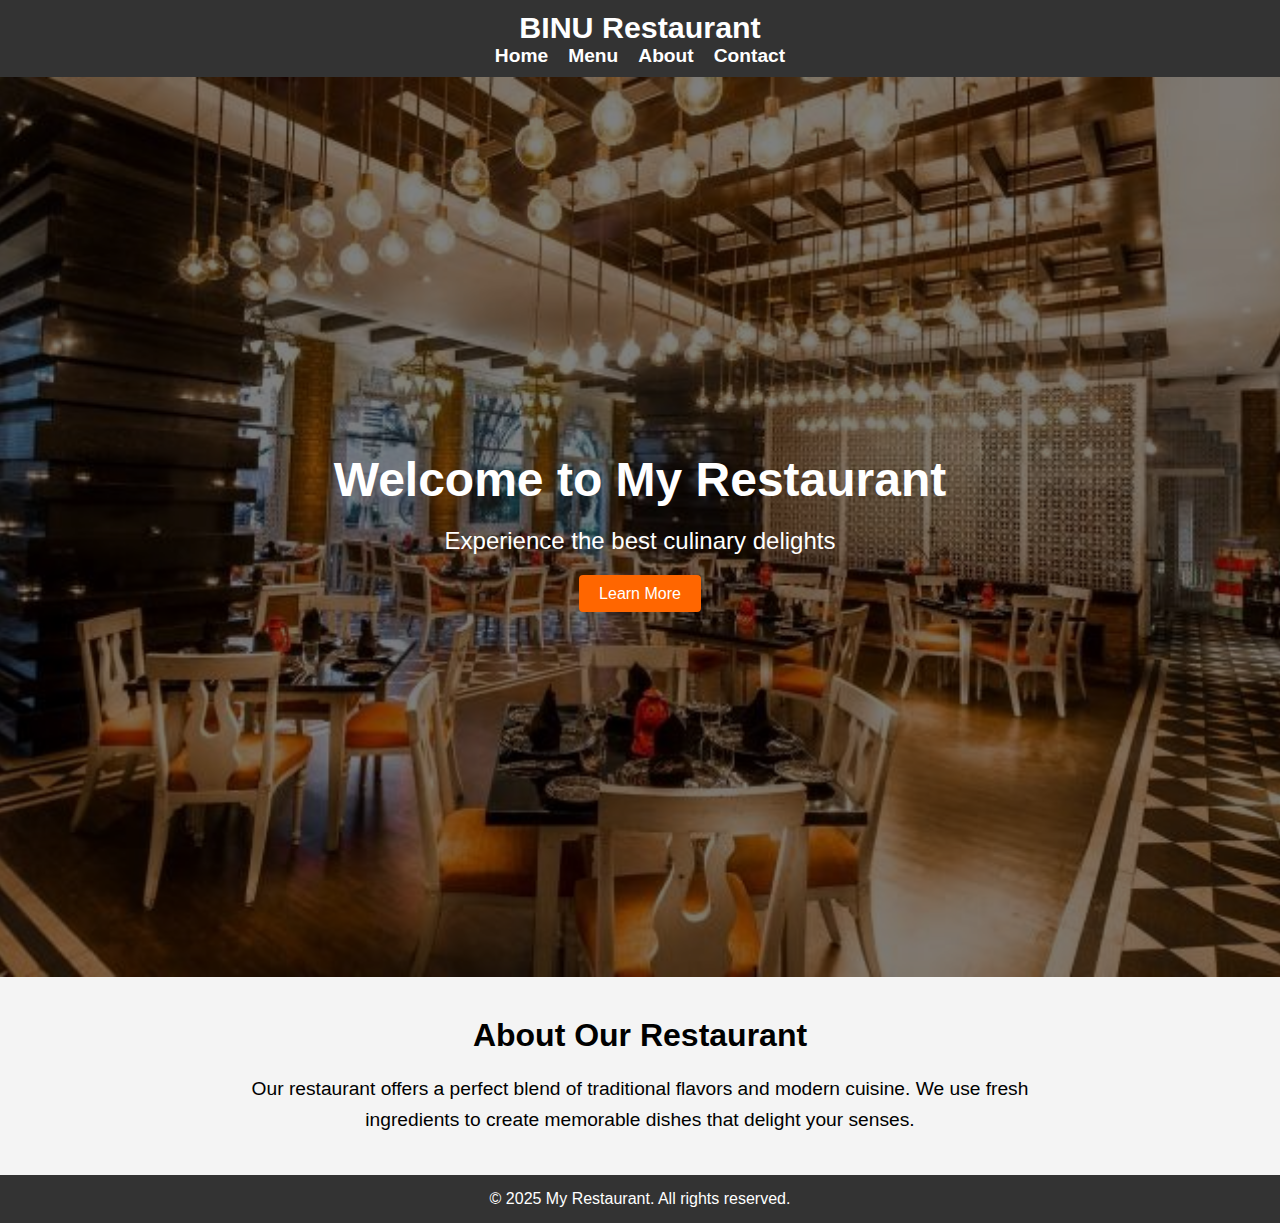
<file: index.html>
<!DOCTYPE html>
<html lang="en">
<head>
  <meta charset="UTF-8">
  <meta name="viewport" content="width=device-width, initial-scale=1.0">
  <title>MY Restaurant - Home</title>
  <style>
    /* Global Styles */
    * {
      margin: 0;
      padding: 0;
      box-sizing: border-box;
    }
    body {
      font-family: Arial, sans-serif;
    }
    
    /* Navbar */
    header {
      background-color: #333;
      color: #fff;
      padding: 10px;
      text-align: center;
    }
    header h1 {
      font-size: 1.9em;
    }
    
    /* Navbar links styles */
    nav ul {
      list-style-type: none;
      display: flex;               /* Use flexbox for alignment */
      justify-content: center;     /* Center the nav items */
      gap: 20px;                   /* Space between the links */
    }
    nav ul li {
      font-weight: bold;           /* Make the text bold */
    }
    nav ul li a {
      text-decoration: none;       /* Remove underline */
      color: white;                /* Set text color to white */
      font-size: 1.2em;            /* Adjust font size */
      transition: color 0.3s ease; /* Smooth transition for hover effect */
    }
    nav ul li a:hover {
      color: #ff6600;              /* Change color on hover */
    }
    
    /* Hero Section */
    .hero {
      position: relative;
      height: 100vh;
      background: url('hero-bg.jpg') no-repeat center center/cover;
      display: flex;
      align-items: center;
      justify-content: center;
      color: #fff;
    }
    /* Overlay for better text visibility */
    .hero::before {
      content: "";
      position: absolute;
      top: 0;
      left: 0;
      width: 100%;
      height: 100%;
      background-color: rgba(0, 0, 0, 0.5);
    }
    .hero-content {
      position: relative;
      text-align: center;
      z-index: 1;
    }
    .hero-content h1 {
      font-size: 3em;
      margin-bottom: 20px;
    }
    .hero-content p {
      font-size: 1.5em;
      margin-bottom: 30px;
    }
    .btn {
      background-color: #ff6600;
      color: #fff;
      padding: 10px 20px;
      text-decoration: none;
      border-radius: 4px;
      transition: background-color 0.5s;
    }
    /* .btn:hover ka matlab hai ki jab mouse button ke upar hover karega, tab background color change ho jayega */
    .btn:hover {
      background-color: #e65c00;
    }
    
    /* Introduction Section */
    .intro {
      padding: 40px 20px;
      text-align: center;
      background-color: #f4f4f4;
    }
    .intro h2 {
      font-size: 2em;
      margin-bottom: 20px;
    }
    .intro p {
      font-size: 1.2em;
      line-height: 1.6;
      max-width: 800px;
      margin: auto;
    }
    
    /* Footer */
    footer {
      background-color: #333;
      color: #fff;
      text-align: center;
      padding: 15px;
    }
  </style>
</head>
<body>
  <!-- Navbar -->
  <header>
    <h1>BINU Restaurant</h1>
    <nav>
      <ul>
        <li><a href="index.html">Home</a></li>
        <li><a href="menu.html">Menu</a></li>
        <li><a href="about.html">About</a></li>
        <li><a href="contact.html">Contact</a></li>
      </ul>
    </nav>
  </header>

  <!-- Hero Section -->
  <section class="hero">
    <div class="hero-content">
      <h1>Welcome to My Restaurant</h1>
      <p>Experience the best culinary delights</p>
      <a href="#intro" class="btn">Learn More</a>
    </div>
  </section>
  
  <!-- Introduction Section -->
  <section class="intro" id="intro">
    <h2>About Our Restaurant</h2>
    <p>
      Our restaurant offers a perfect blend of traditional flavors and modern cuisine.
      We use fresh ingredients to create memorable dishes that delight your senses.
    </p>
  </section>
  
  <!-- Footer -->
  <footer>
    <p>&copy; 2025 My Restaurant. All rights reserved.</p>
  </footer>
</body>
</html>
</file>
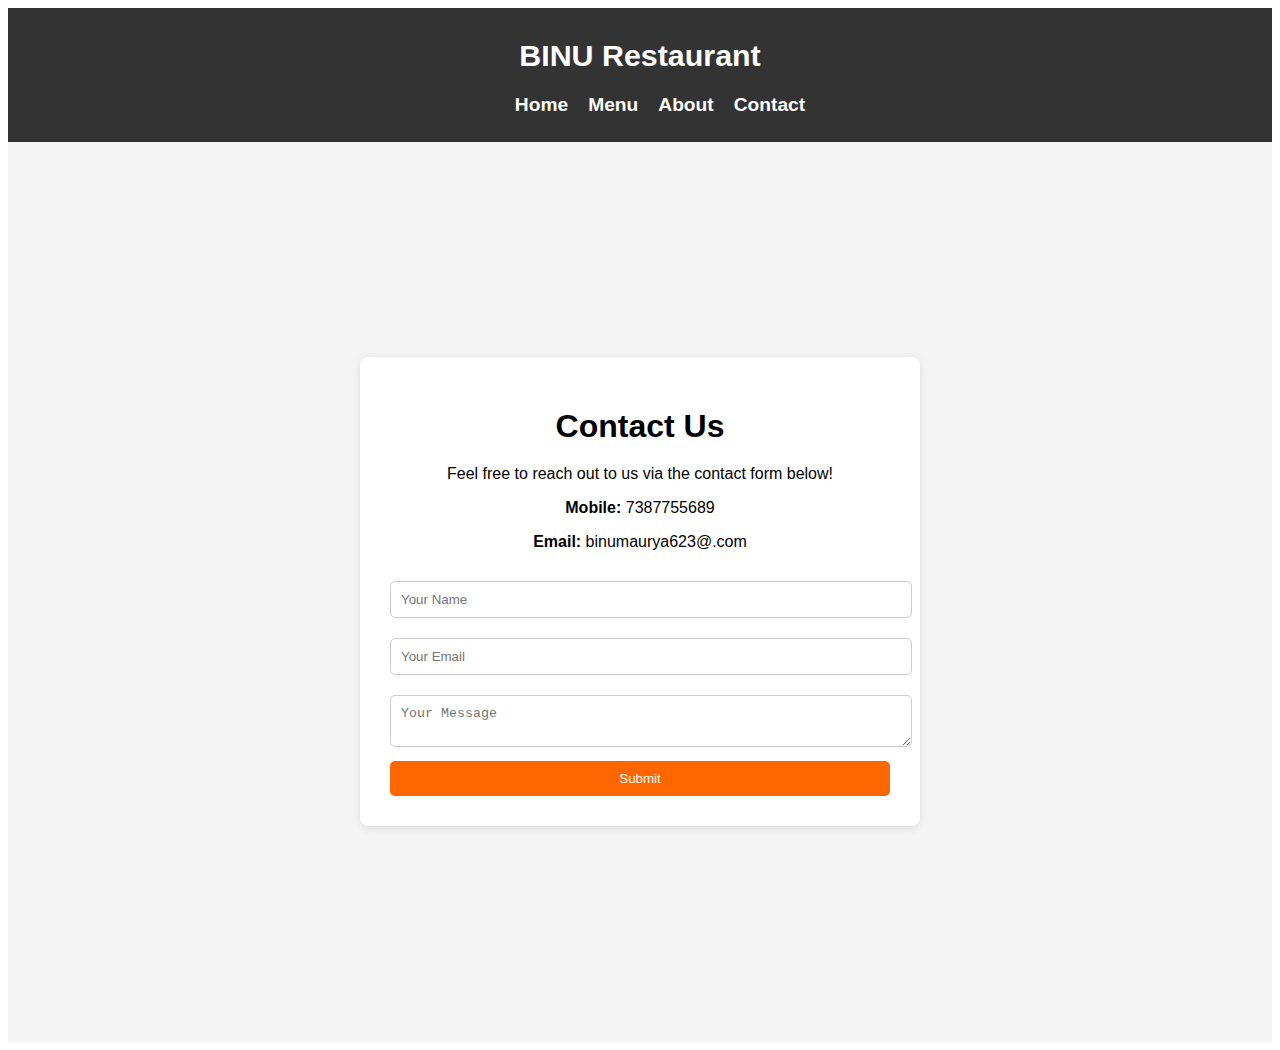
<file: contact.html>
<!DOCTYPE html>
<html lang="en">
<head>
    <meta charset="UTF-8">
    <meta name="viewport" content="width=device-width, initial-scale=1.0">
    <title>Contact Us</title>
    <link rel="stylesheet" href="styles.css">
</head>
<body>
	<header>
    <h1>BINU Restaurant</h1>
    <nav>
      <ul>
        <li><a href="index.html">Home</a></li>
        <li><a href="menu.html">Menu</a></li>
	<li><a href="about.html">About</a></li>
        <li><a href="contact.html">Contact</a></li>
      </ul>
    </nav>
  </header>

    <div class="contact-container">
        <div class="contact-form">
            <h1>Contact Us</h1>
            <p>Feel free to reach out to us via the contact form below!</p>
            
            <div class="contact-info">
                <p><strong>Mobile:</strong> 7387755689</p>
                <p><strong>Email:</strong> binumaurya623@.com</p>
            </div>

            <form action="contact_form.php" method="POST">
                <input type="text" name="name" placeholder="Your Name" required><br>
                <input type="email" name="email" placeholder="Your Email" required><br>
                <textarea name="message" placeholder="Your Message" required></textarea><br>
                <button type="submit">Submit</button>
            </form>
        </div>
    </div>
</body>
</html>
</file>
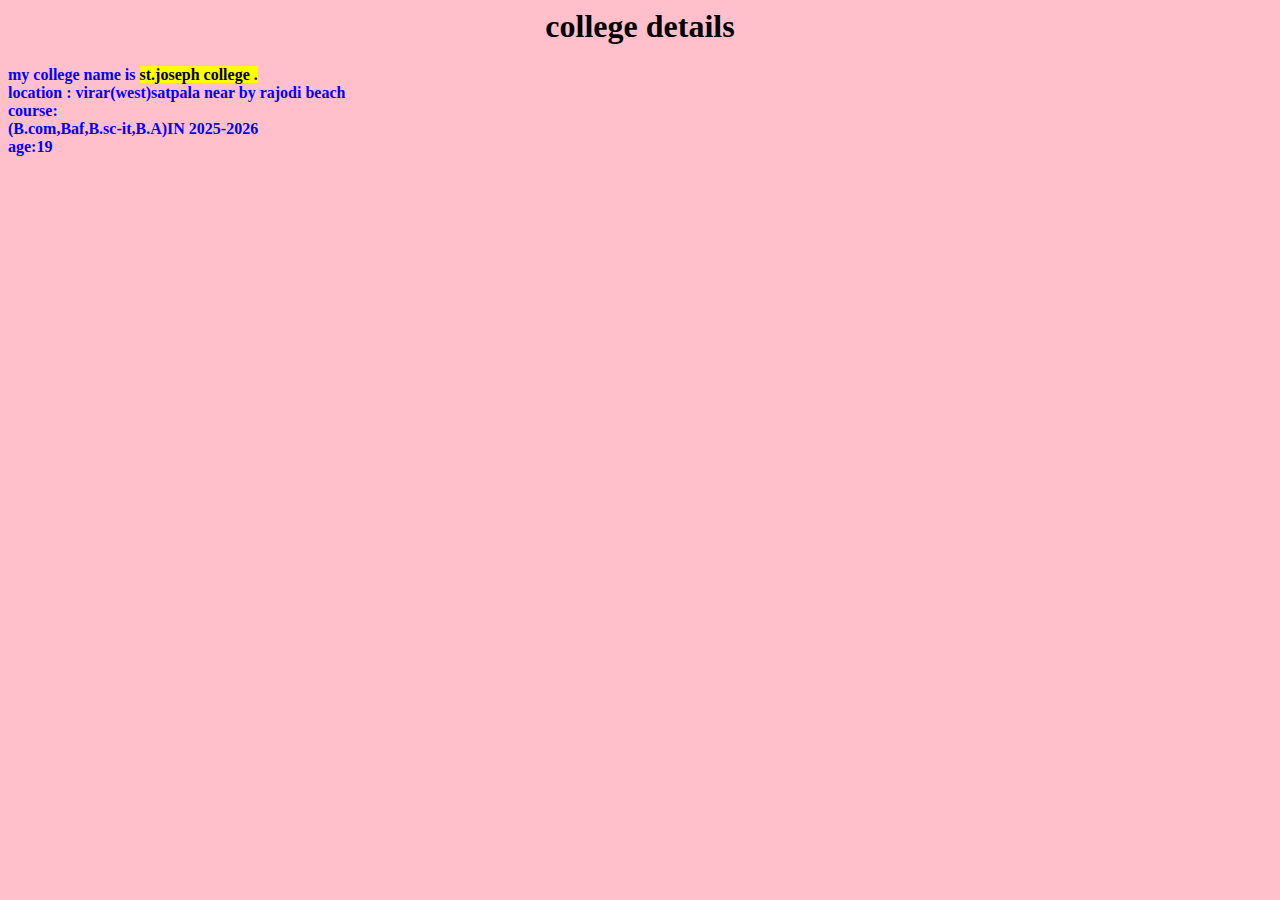
<file: info.html>
<html>
<head>
     <title>college details</title>
</head>
<body style="background-color:pink;">
         <h1><b><center><b>college details</center></h1>
<p style="color: blue;">my college name is <mark>st.joseph college .</mark><br>location : virar(west)satpala near by rajodi beach<br>course:<br>(B.com,Baf,B.sc-it,B.A)IN 2025-2026<br>age:19</p>
                           <script>alert("this is a college information");</script>
</body> 
</html>
</file>
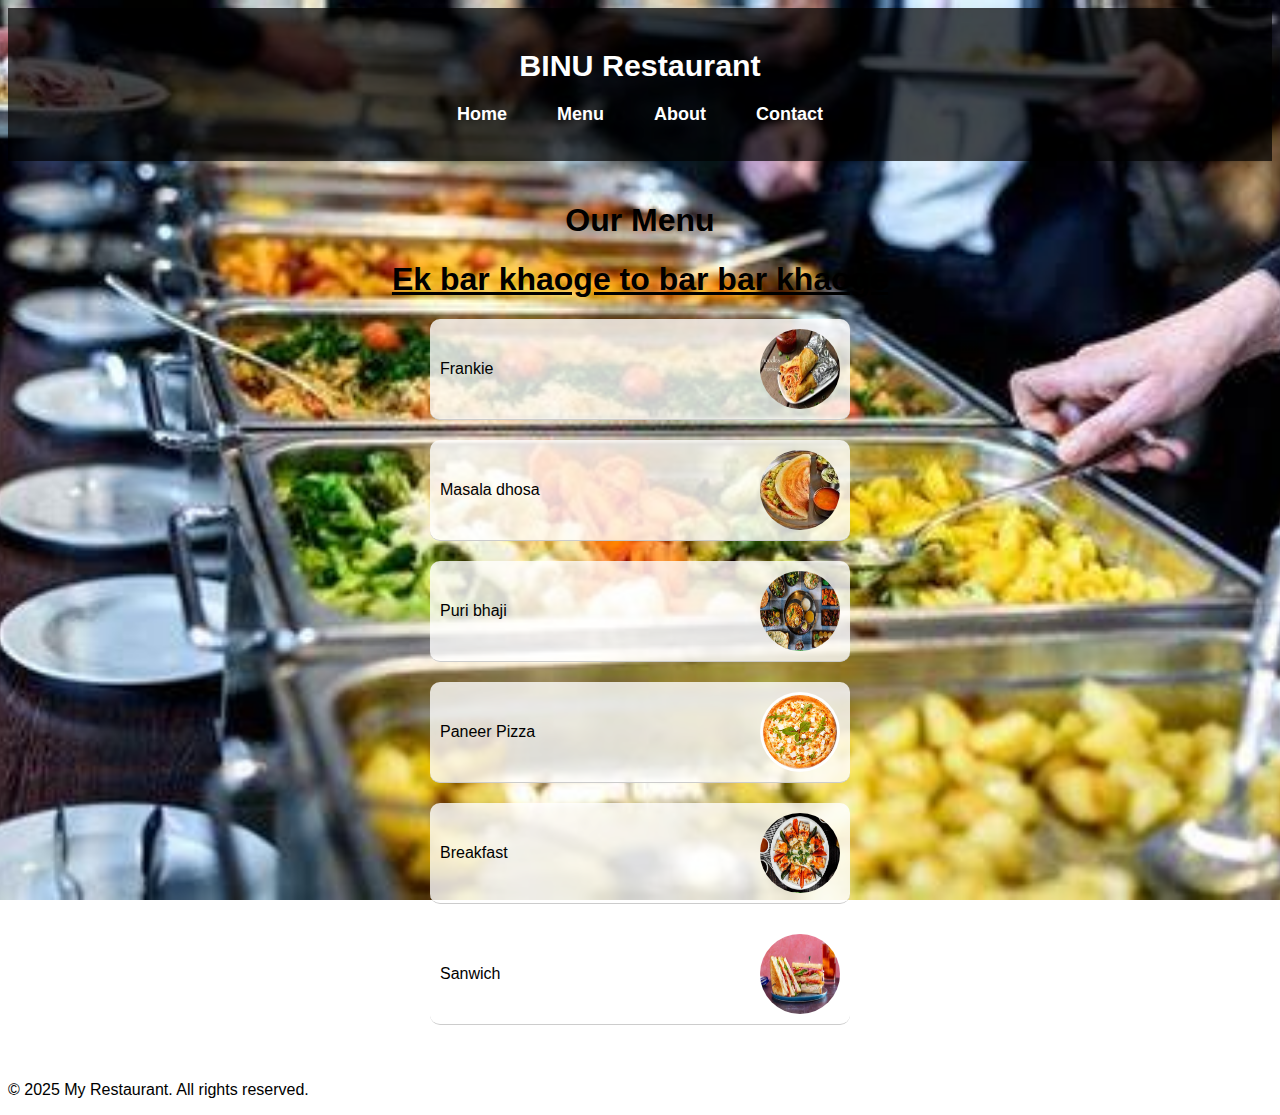
<file: menu.html>
<!-- Menu Page -->
<!DOCTYPE html>
<html lang="en">
<head>
  <meta charset="UTF-8">
  <meta name="viewport" content="width=device-width, initial-scale=1.0">
  <title>My Restaurant - Menu</title>
  <link rel="stylesheet" href="styles.css">
  <style>
    body {
      background: url('background.jpg') no-repeat center center fixed;
      background-size: cover;
      font-family: Arial, sans-serif;
    }
    header {
      text-align: center;
      padding: 20px;
      background: rgba(0, 0, 0, 0.7);
      color: white;
    }
    nav {
      text-align: center;
      margin-top: 10px;
    }
    nav ul {
      list-style: none;
      padding: 0;
    }
    nav ul li {
      display: inline;
      margin: 0 15px;
    }
    nav ul li a {
      color: white;
      text-decoration: none;
      font-size: 18px;
    }
    .menu {
      text-align: center;
      padding: 20px;
    }
    .menu-item {
      display: flex;
      align-items: center;
      justify-content: space-between;
      max-width: 400px;
      margin: 20px auto;
      padding: 10px;
      border-bottom: 1px solid #ccc;
      background: rgba(255, 255, 255, 0.8);
      border-radius: 10px;
    }
    .menu-item img {
      width:  80px;
      height: 80Px;
      border-radius: 50px;
      margin-left: 15px;
    }
  </style>
</head>
<body>
  <header>
    <h1>BINU Restaurant</h1>
    <nav>
      <ul>
        <li><a href="index.html">Home</a></li>
        <li><a href="menu.html">Menu</a></li>
	<li><a href="about.html">About</a></li>
        <li><a href="contact.html">Contact</a></li>
      </ul>
    </nav>
  </header>
  
  <section class="menu">
    <h1>Our Menu</h1>
  <h1><b><strong><u>Ek bar khaoge to bar bar khaoge</b></u></strong></h1>
    <div class="menu-item">
      <span>Frankie</span>
      <img src="frankie.jpg" alt="frankie">
    </div>
    <div class="menu-item">
      <span>Masala dhosa</span>
      <img src="masala dhosa.jpg" alt="masala dhosa">
    </div>
    <div class="menu-item">
      <span>Puri bhaji</span>
      <img src="puri bhaji.jpg" alt="puri bhaji">
    </div>
    <div class="menu-item">
      <span>  Paneer Pizza</span>
      <img src="paneer pizza.jpg" alt="paneerPizza">
    </div>
    <div class="menu-item">
      <span>Breakfast</span>
      <img src="breakfast.jpg" alt="breakfast">
    </div>
    <div class="menu-item">
      <span>Sanwich</span>
      <img src="sanwich.jpg" alt="sanwich">
    </div>
  </section>
  
  <footer>
    <p>&copy; 2025 My Restaurant. All rights reserved.</p>
  </footer>
</body>
</html>
</file>
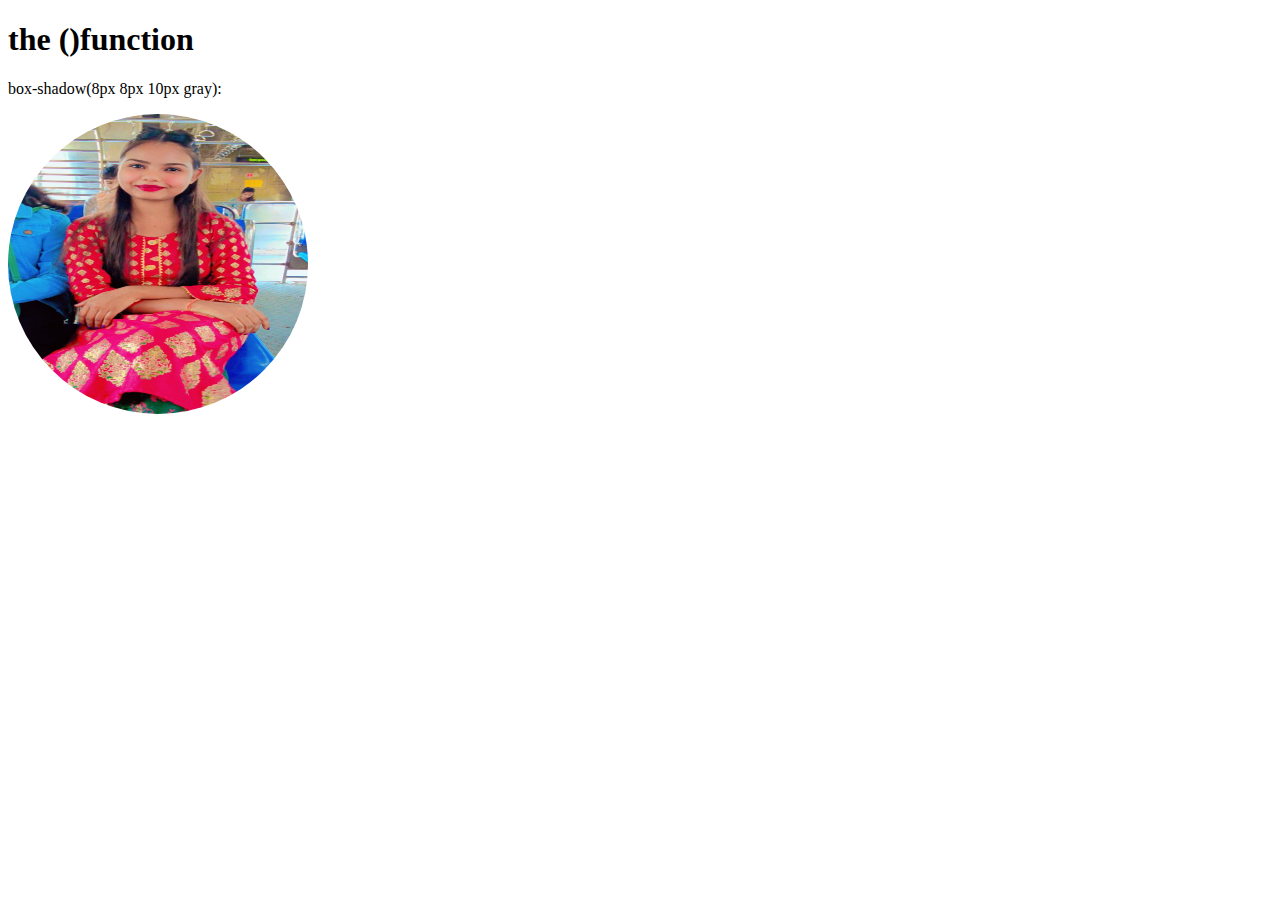
<file: pic.html>
<!doctype html>
<html>
<head>
<style>
#img1{
filter:box-shadow(8px 8px 10px gray);border-radius:50% ; opacity:50;
}

/* The animation code */
@keyframes binu {
  from {background-color: red;}
  to {background-color: yellow;}
}

/* The element to apply the animation to */
div {
  width: 100px;
  height: 100px;
  background-color: red;
  animation-name: binu;
  animation-duration: 0.2s;
}
div{
width:100px;
height:100px;
background:red;
transition:width 2s;
}

</style>
</head>
<body>
<h1>the ()function</h1>
<p>box-shadow(8px 8px 10px gray):</p>
<img id="img1" src="binu.jpg" alt="binu" width="300" height="300">
</body>
</html>
</file>
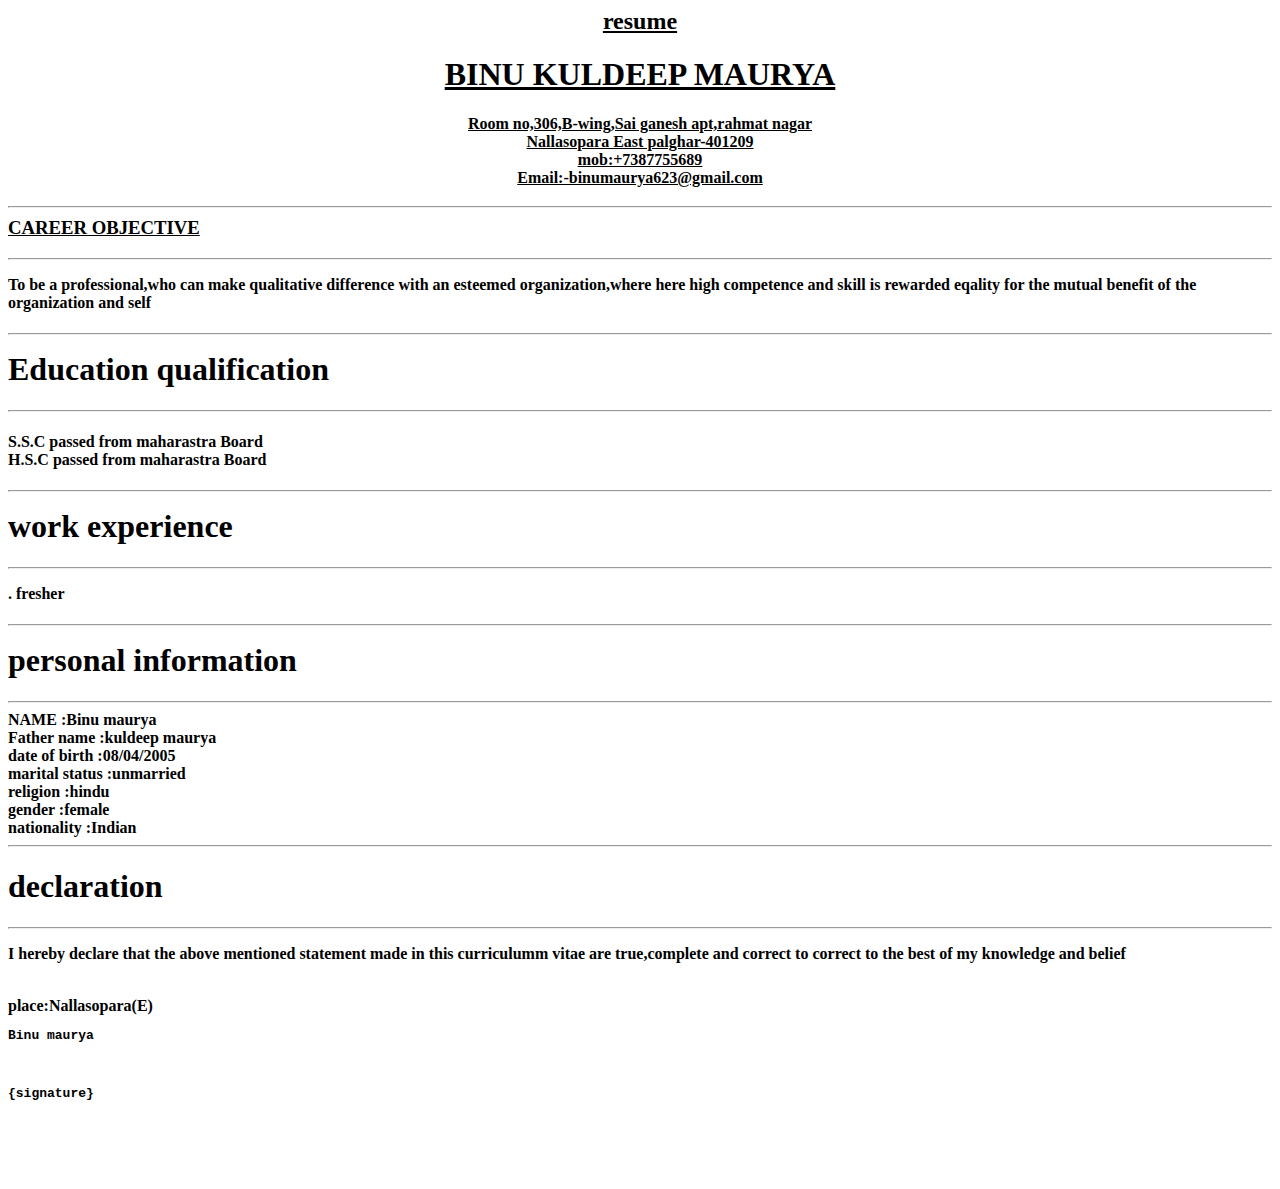
<file: resume.html>
<html>
<head> 
	<title>resume</title>
</head>
<body> 
   <u><h2><b><center>resume</center></h2>
    <h1><center><b>BINU KULDEEP MAURYA</center></h1>
   <p><center>Room no,306,B-wing,Sai ganesh apt,rahmat nagar<br>
    Nallasopara East palghar-401209<br>
       mob:+7387755689<br>
	Email:-binumaurya623@gmail.com<br></center>
 <h3><hr>CAREER OBJECTIVE</h3><hr></u>
<p>To be a professional,who can make qualitative difference with an esteemed organization,where here high competence and skill is rewarded eqality for the mutual benefit of the organization and self</p>
<h1><hr>Education qualification<h1><hr>
<h4>S.S.C passed from maharastra Board<br>
   H.S.C passed from maharastra Board</p>
 <h1><hr>work experience</h1><hr>
<p><b> . fresher</p>
<h1><hr>personal information</h1><hr>
NAME           :Binu maurya<br>
Father name    :kuldeep maurya<br>
date of birth  :08/04/2005<br>
marital status :unmarried<br>
religion       :hindu<br>
gender         :female<br>
nationality    :Indian
<hr><h1>declaration</h1>
<hr><p>I hereby declare that the above mentioned statement made in this curriculumm vitae are true,complete and correct to 
correct to the best of my knowledge and belief</p><br>
place:Nallasopara(E)</pre>


										<pre>Binu maurya <br>
										<pre>{signature}
</file>
<file: styles.css>
<!DOCTYPE html>
<html lang="en">
<head>
    <meta charset="UTF-8">
    <meta name="viewport" content="width=device-width, initial-scale=1.0">
    <title>Contact Us</title>
    <link rel="stylesheet" href="styles.css">
    <style>
      /* Global Styles */
      * {
        margin: 0;
        padding: 0;
        box-sizing: border-box;
      }
      body {
        font-family: Arial, sans-serif;
      }

      /* Navbar */
      header {
        background-color: #333;
        color: #fff;
        padding: 10px;
        text-align: center;
      }
      header h1 {
        font-size: 1.9em;
      }

      /* Navbar links styles */
      nav ul {
        list-style-type: none;
        display: flex;               /* Use flexbox for alignment */
        justify-content: center;     /* Center the nav items */
        gap: 20px;                   /* Space between the links */
      }
      nav ul li {
        font-weight: bold;           /* Make the text bold */
      }
      nav ul li a {
        text-decoration: none;       /* Remove underline */
        color: white;                /* Set text color to white */
        font-size: 1.2em;            /* Adjust font size */
        transition: color 0.3s ease; /* Smooth transition for hover effect */
      }
      nav ul li a:hover {
        color: #ff6600;              /* Change color on hover */
      }

      /* Contact Form Styles */
      .contact-container {
        display: flex;
        justify-content: center;
        align-items: center;
        height: 100vh;
        background-color: #f4f4f4;
      }

      .contact-form {
        background-color: #fff;
        padding: 30px;
        border-radius: 8px;
        box-shadow: 0 2px 10px rgba(0, 0, 0, 0.1);
        width: 100%;
        max-width: 500px;
        text-align: center;
      }

      .contact-form h1 {
        margin-bottom: 20px;
      }

      .contact-info {
        margin-bottom: 20px;
      }

      input, textarea {
        width: 100%;
        padding: 10px;
        margin: 10px 0;
        border-radius: 5px;
        border: 1px solid #ccc;
      }

      button {
        padding: 10px 20px;
        background-color: #ff6600;
        color: white;
        border: none;
        border-radius: 5px;
        cursor: pointer;
        width: 100%;
      }

      button:hover {
        background-color: #e65c00;
      }
    </style>
</head>
<body>
  <!-- Navbar -->
  <header>
    <h1>BINU Restaurant</h1>
    <nav>
      <ul>
        <li><a href="index.html">Home</a></li>
        <li><a href="menu.html">Menu</a></li>
        <li><a href="about.html">About</a></li>
        <li><a href="contact.html">Contact</a></li>
      </ul>
    </nav>
  </header>

  <!-- Contact Form Section -->
  <div class="contact-container">
    <div class="contact-form">
      <h1>Contact Us</h1>
      <p>Feel free to reach out to us via the contact form below!</p>
      
      <div class="contact-info">
        <p><strong>Mobile:</strong> 7387755689</p>
        <p><strong>Email:</strong> binumaurya623@.com</p>
      </div>

      <form action="contact_form.php" method="POST">
        <input type="text" name="name" placeholder="Your Name" required><br>
        <input type="email" name="email" placeholder="Your Email" required><br>
        <textarea name="message" placeholder="Your Message" required></textarea><br>
        <button type="submit">Submit</button>
      </form>
    </div>
  </div>
</body>
</html>
</file>
